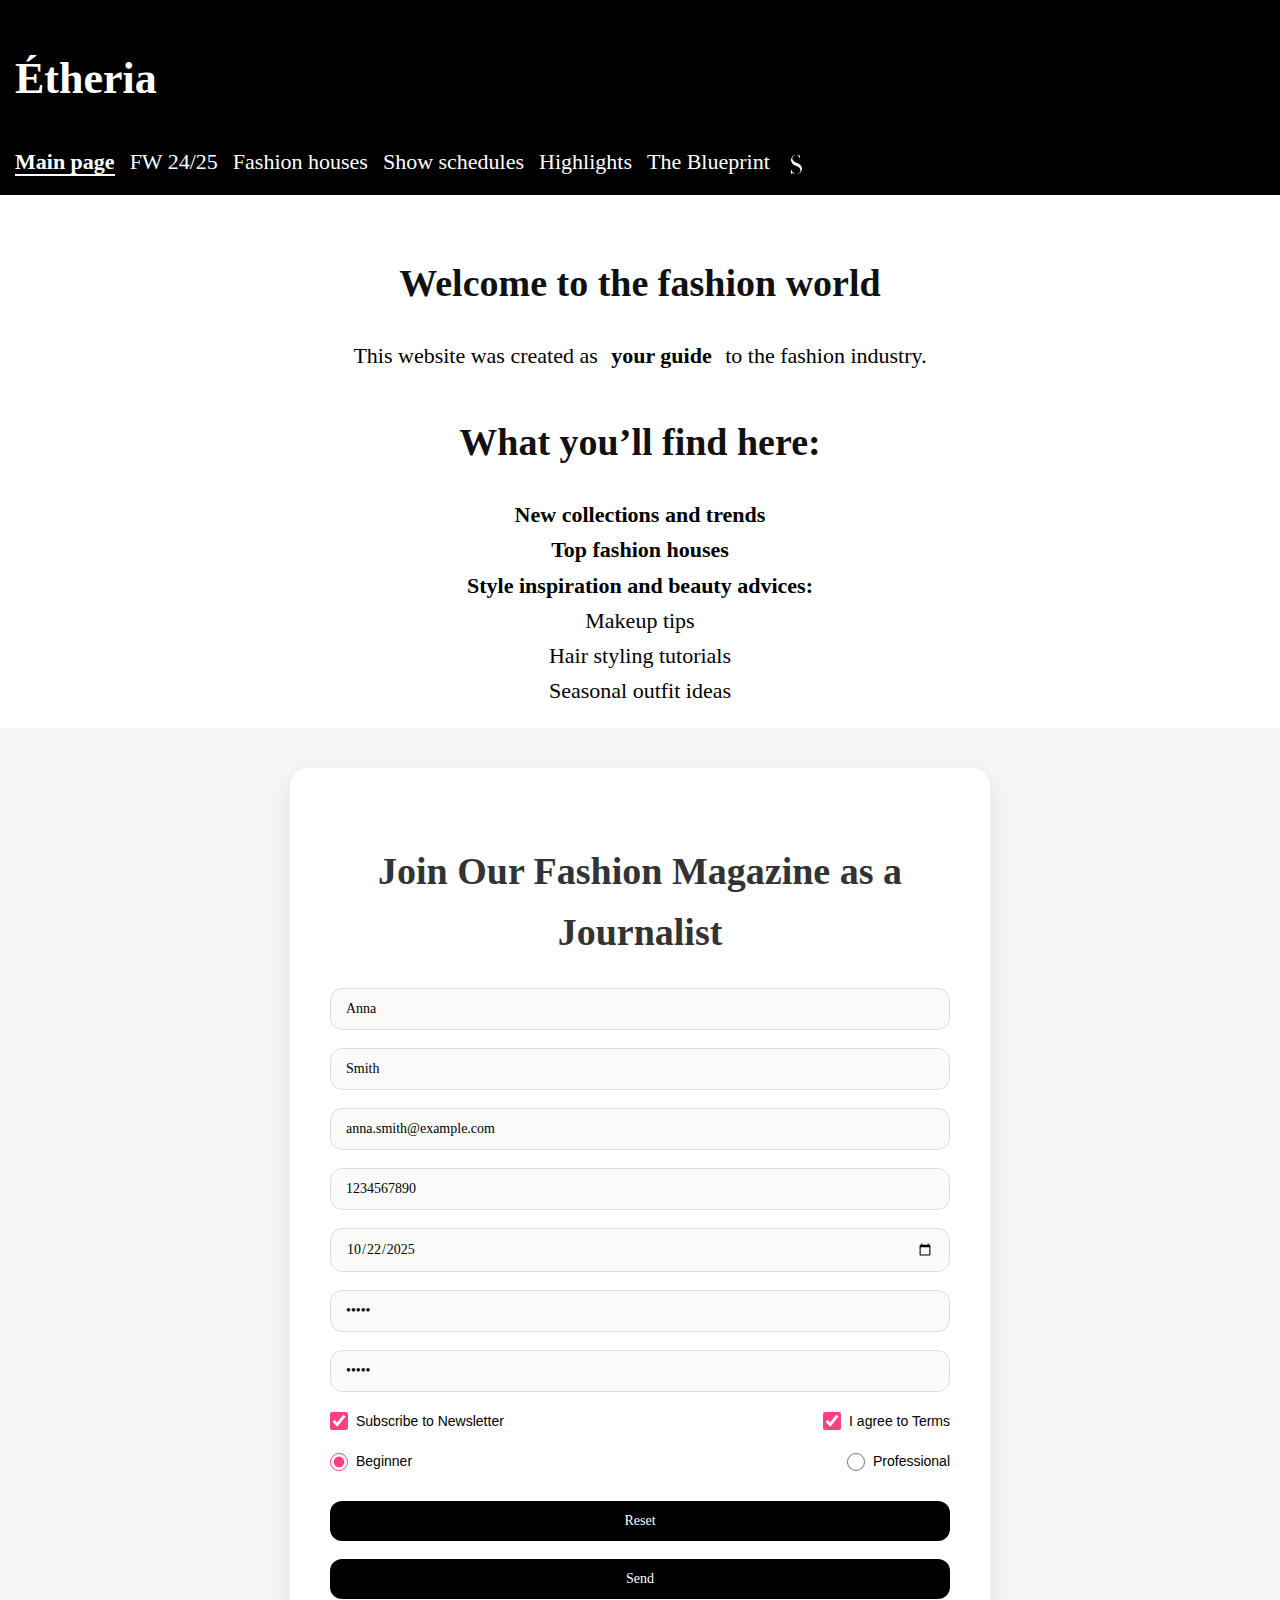
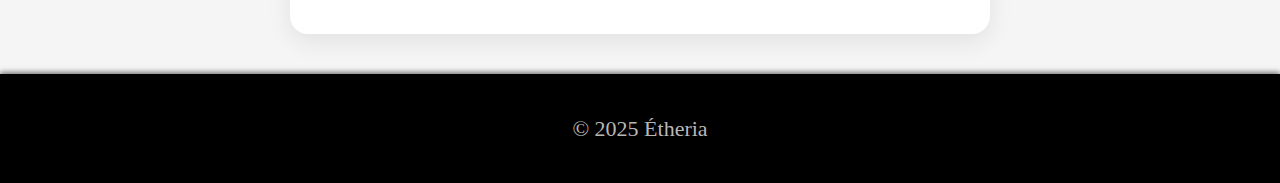
<file: index.html>
<!DOCTYPE html>
<html lang="ru">
<head>
  <meta charset="UTF-8">
  <title>Étheria</title>
  <link rel="stylesheet" href="style.css">
</head>
<body>

<header>
  <h1> Étheria</h1>
  <nav>
    <ul>
      <li><a href="index.html" class="active">Main page</a></li>
      <li><a href="page1.html">FW 24/25</a></li>
      <li><a href="page2.html">Fashion houses</a></li>
      <li><a href="page3.html">Show schedules</a></li>
      <li><a href="page1.html#highlights">Highlights</a></li>
      <li><a href="https://theblueprint.ru/culture/history/vogue-alphabet" target="_blank">The Blueprint</a></li>
      </li><a href="https://www.thesymbol.ru/fashion/" target="_blank" class="icon-link">
      <img src=thesymbol-thumbnail.png alt="The Symbol Fashion" class="nav-icon"></a></li>    
    </ul>
  </nav>
</header>

<main>
  <h3>Welcome to the fashion world</h3>
  <p>This website was created as <a href="#anchor">your guide</a> to the fashion industry.</p>
  <h3 id="anchor">What you’ll find here:</h3>
  <ul>
    <li><strong>New collections and trends</strong></li>
    <li><strong>Top fashion houses</strong></li>
    <li><strong>Style inspiration and beauty advices:</strong></li>
          <ul>
        <li>Makeup tips</li>
        <li>Hair styling tutorials</li>
        <li>Seasonal outfit ideas</li>
      </ul>
    </li>
  </ul>
</main>

<section id="journalist-form">
  <form action="https://www.google.com/webhp" method="get" target="_blank" name="UserEnter" id="UserEnter">
    <h3>Join Our Fashion Magazine as a Journalist</h3>

    <input type="text" name="first_name" placeholder="First Name" value="Anna" required>
    <input type="text" name="last_name" placeholder="Last Name" value="Smith" required>
    <input type="email" name="email" placeholder="Email" value="anna.smith@example.com" required>
    <input type="number" name="phone" placeholder="Mobile Number" value="1234567890" required>
    <input type="date" name="submission_date" value="2025-10-22" required>
    <input type="password" name="password" placeholder="Password" value="12345" required>
    <input type="password" name="confirm_password" placeholder="Confirm Password" value="12345" required>

    <div class="row">
      <label><input type="checkbox" name="newsletter" value="yes" checked> Subscribe to Newsletter</label>
      <label><input type="checkbox" name="terms" value="agree" checked required> I agree to Terms</label>
    </div>

    <div class="row">
      <label><input type="radio" name="experience" value="beginner" checked> Beginner</label>
      <label><input type="radio" name="experience" value="pro"> Professional</label>
    </div>

    <input type="reset" value="Reset">
    <button type="submit">Send</button>
  </form>
</section>


  
<footer>
  <p>© 2025 Étheria </p>
</footer>

</body>
</html>
</file>
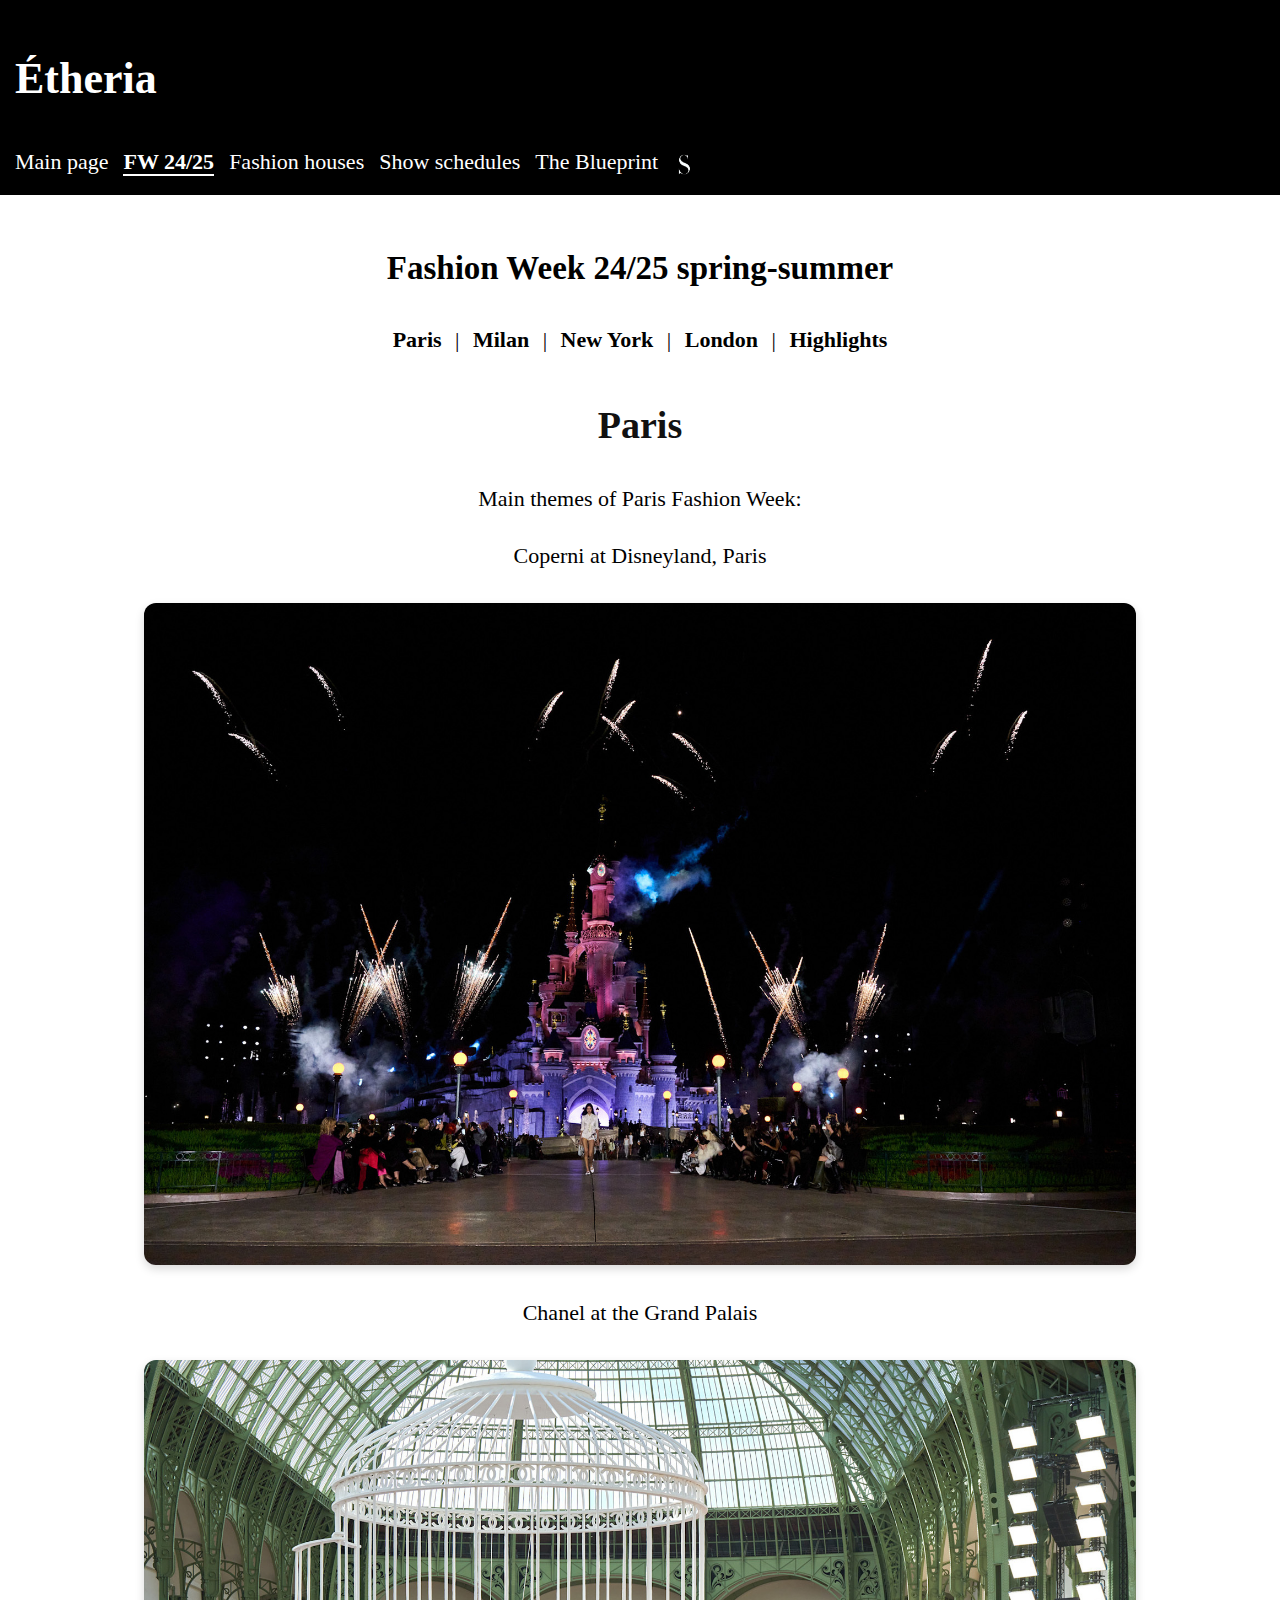
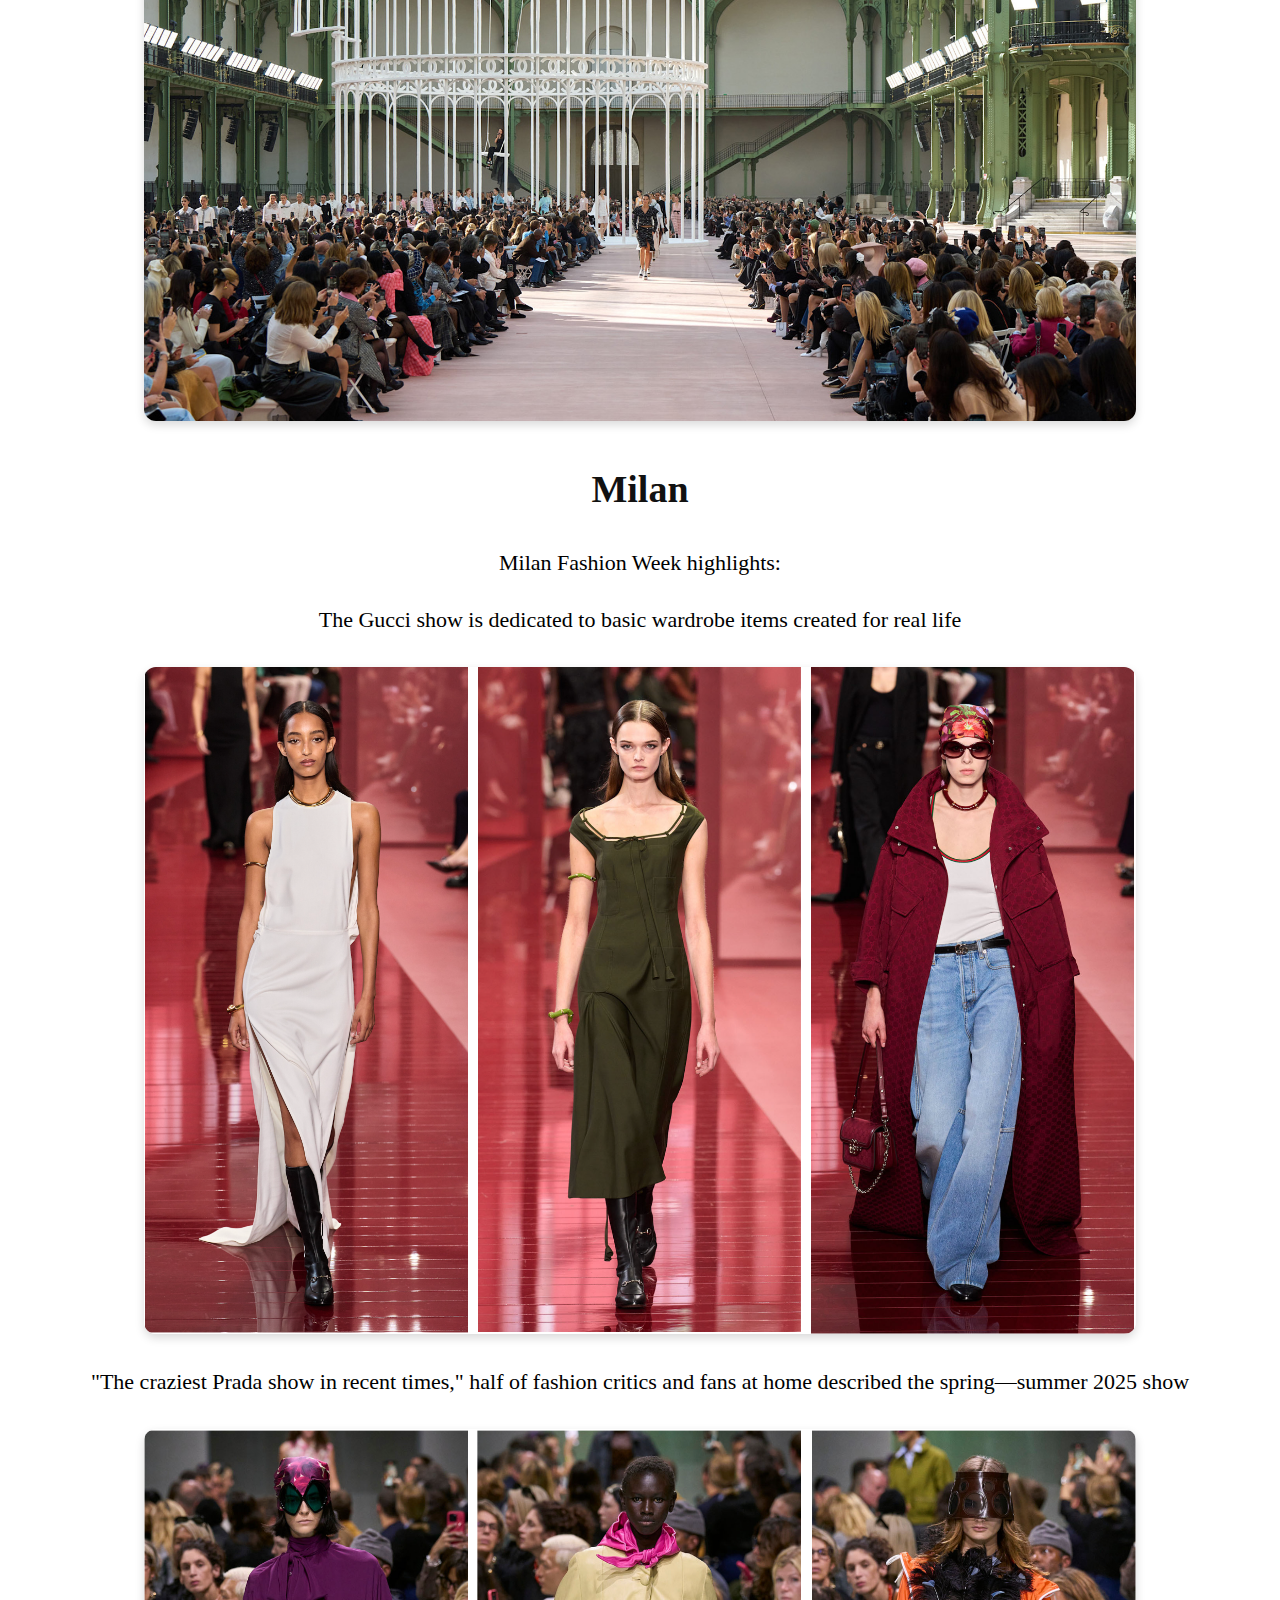
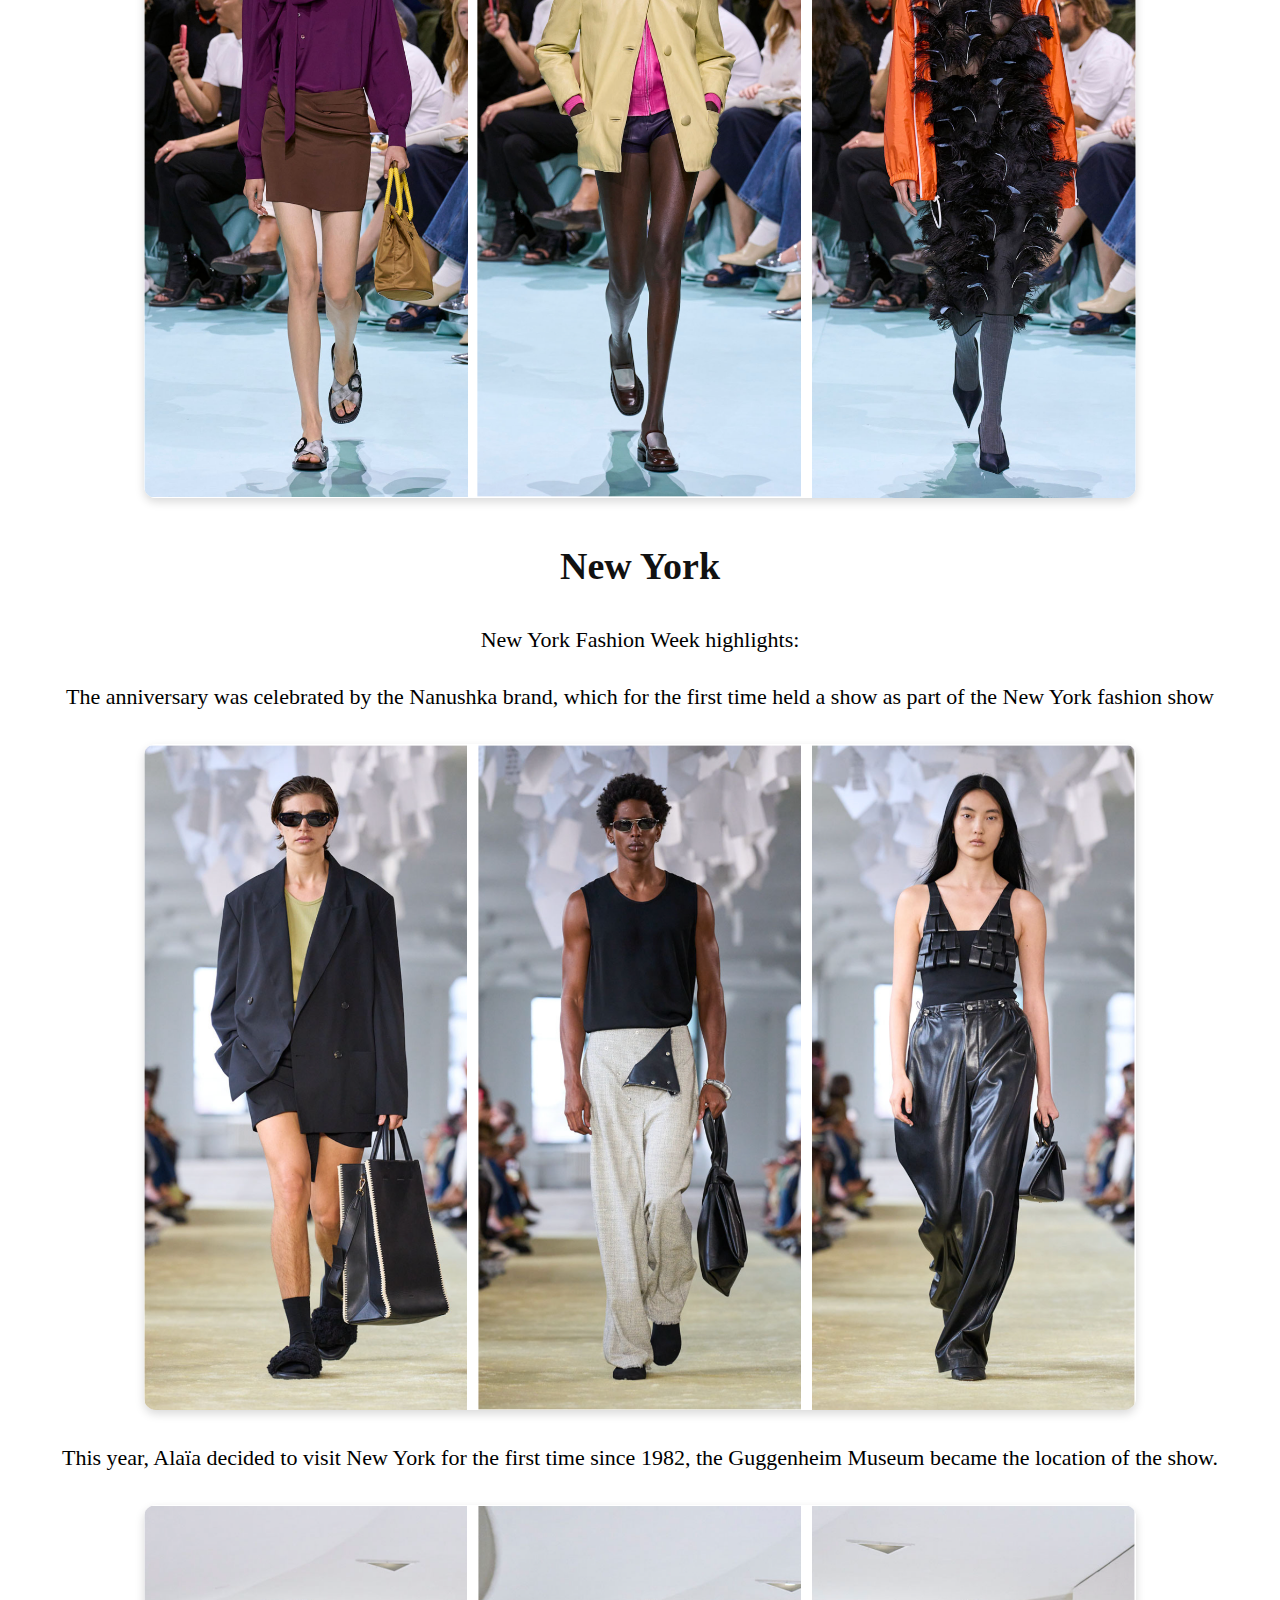
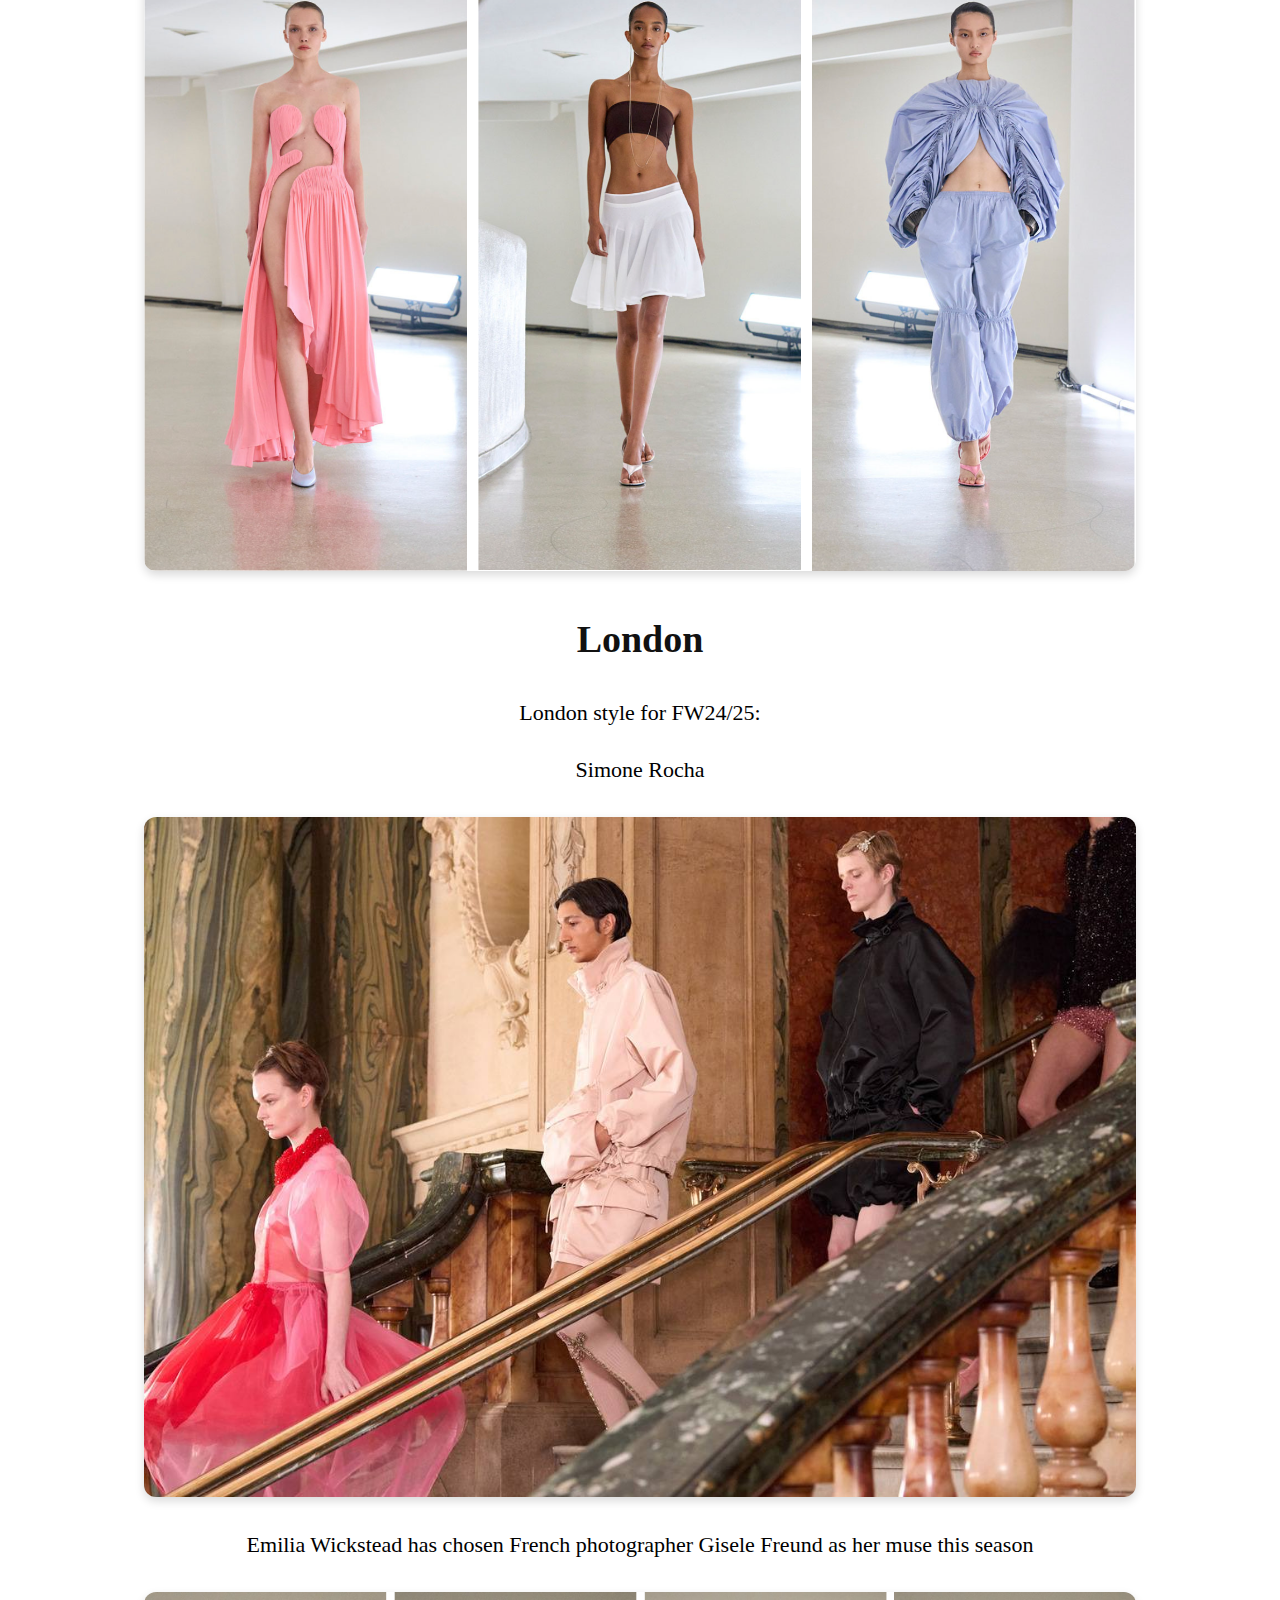
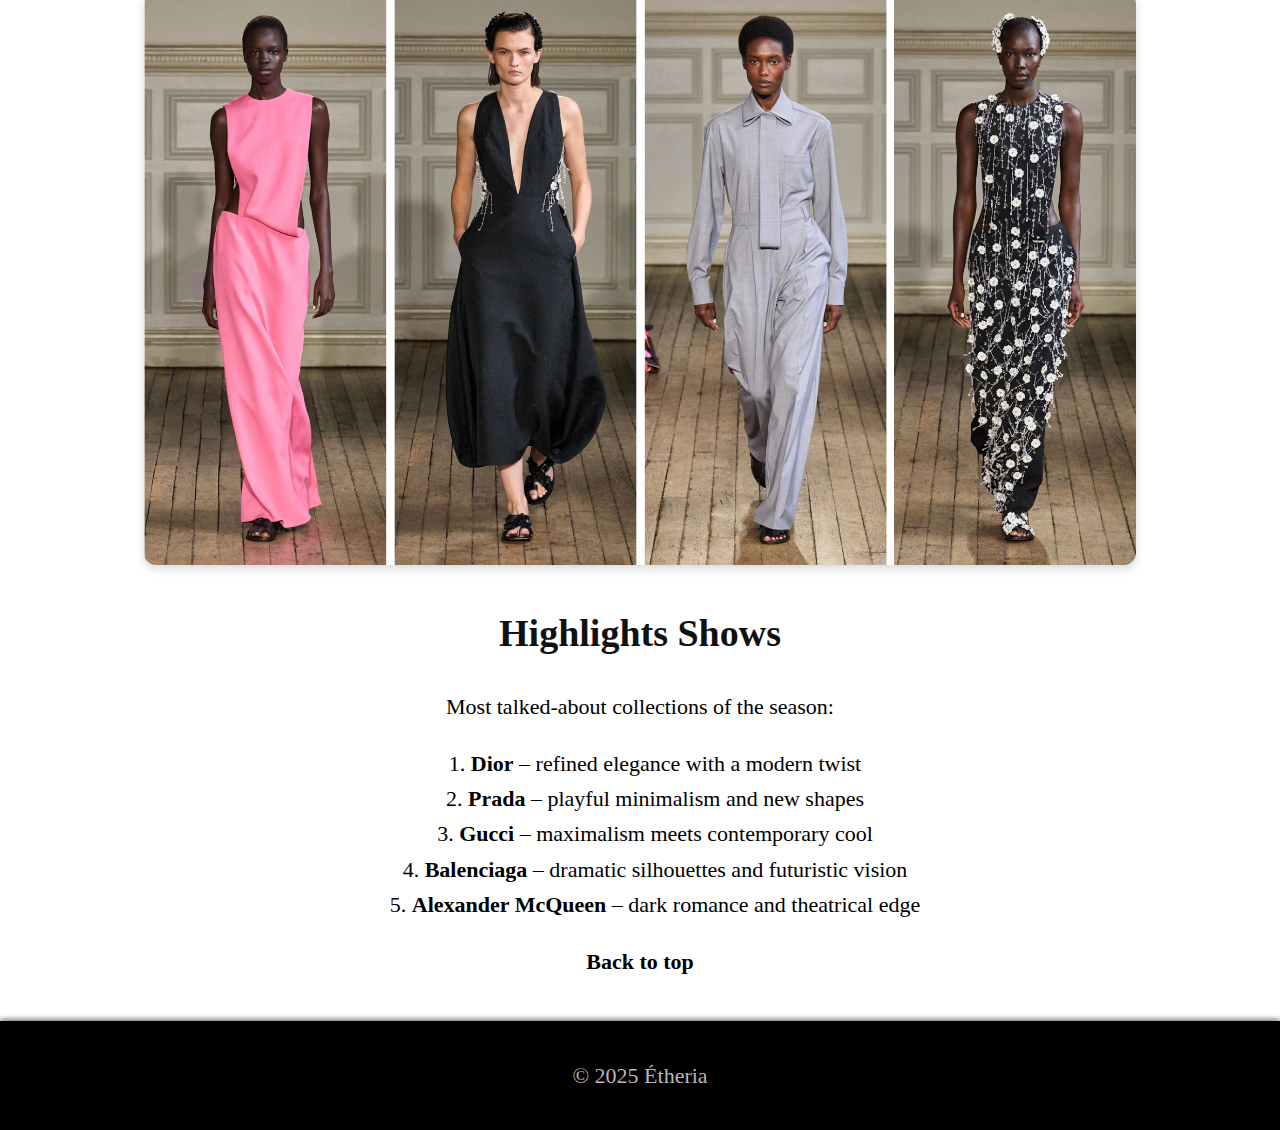
<file: page1.html>
<!DOCTYPE html>
<html lang="ru">
<head>
  <meta charset="UTF-8">
  <title>FW24/25</title>
  <link rel="stylesheet" href="style.css">
</head>
<body>

<header>
  <h1>Étheria</h1>
  <nav>
    <ul>
      <li><a href="index.html">Main page</a></li>
      <li><a href="page1.html" class="active">FW 24/25</a></li>
      <li><a href="page2.html">Fashion houses</a></li>
      <li><a href="page3.html">Show schedules</a></li>
      <li><a href="https://theblueprint.ru/culture/history/vogue-alphabet" target="_blank">The Blueprint</a></li>
      </li><a href="https://www.thesymbol.ru/fashion/" target="_blank" class="icon-link">
      <img src=thesymbol-thumbnail.png alt="The Symbol Fashion" class="nav-icon"></a></li>
    </ul>
  </nav>
</header>

<main>
  <h2>Fashion Week 24/25 spring-summer </h2>

  <p><a href="#paris">Paris</a> | <a href="#milan">Milan</a> | <a href="#newyork">New York</a> | <a href="#london">London</a> | <a href="#highlights">Highlights</a></p>

  <h3 id="paris">Paris</h3>
  <p>Main themes of Paris Fashion Week:</p>

  <ul>
    <li>Coperni at Disneyland, Paris</li>
    <img src="pic1.jpg" alt="Paris Fashion Week" class="fashion-img">
    <li>Chanel at the Grand Palais</li>
    <img src="pic2.jpg" alt="Paris Fashion Week" class="fashion-img">
  </ul>

  <h3 id="milan">Milan</h3>
  <p>Milan Fashion Week highlights:</p>
  <ul>
    <li>The Gucci show is dedicated to basic wardrobe items created for real life</li>
    <img src="pic3.jpg" alt="Paris Fashion Week" class="fashion-img">
    <li>"The craziest Prada show in recent times," half of fashion critics and fans at home described the spring—summer 2025 show</li>
    <img src="pic4.jpg" alt="Paris Fashion Week" class="fashion-img">
  </ul>

  <h3 id="newyork">New York</h3>
  <p>New York Fashion Week highlights:</p>
  <ul>
    <li>The anniversary was celebrated by the Nanushka brand, which for the first time held a show as part of the New York fashion show</li>
    <img src="pic5.jpg" alt="Paris Fashion Week" class="fashion-img">
    <li>This year, Alaïa decided to visit New York for the first time since 1982, the Guggenheim Museum became the location of the show.</li>
    <img src="pic6.jpg" alt="Paris Fashion Week" class="fashion-img">
  </ul>

  <h3 id="london">London</h3>
  <p>London style for FW24/25:</p>
  <ul>
    <li>Simone Rocha</li>
    <img src="pic7.jpg" alt="Paris Fashion Week" class="fashion-img">
    <li>Emilia Wickstead has chosen French photographer Gisele Freund as her muse this season</li>
    <img src="pic8.jpg" alt="Paris Fashion Week" class="fashion-img">
  </ul>

  <h3 id="highlights">Highlights Shows</h3>
  <p>Most talked-about collections of the season:</p>
  <ol>
    <li><strong>Dior</strong> – refined elegance with a modern twist</li>
    <li><strong>Prada</strong> – playful minimalism and new shapes</li>
    <li><strong>Gucci</strong> – maximalism meets contemporary cool</li>
    <li><strong>Balenciaga</strong> – dramatic silhouettes and futuristic vision</li>
    <li><strong>Alexander McQueen</strong> – dark romance and theatrical edge</li>
  </ol>

  <p id="back"><a href="#top">Back to top</a></p>
</main>

<footer>
  <p>© 2025 Étheria</p>
</footer>

</body>
</html>
</file>
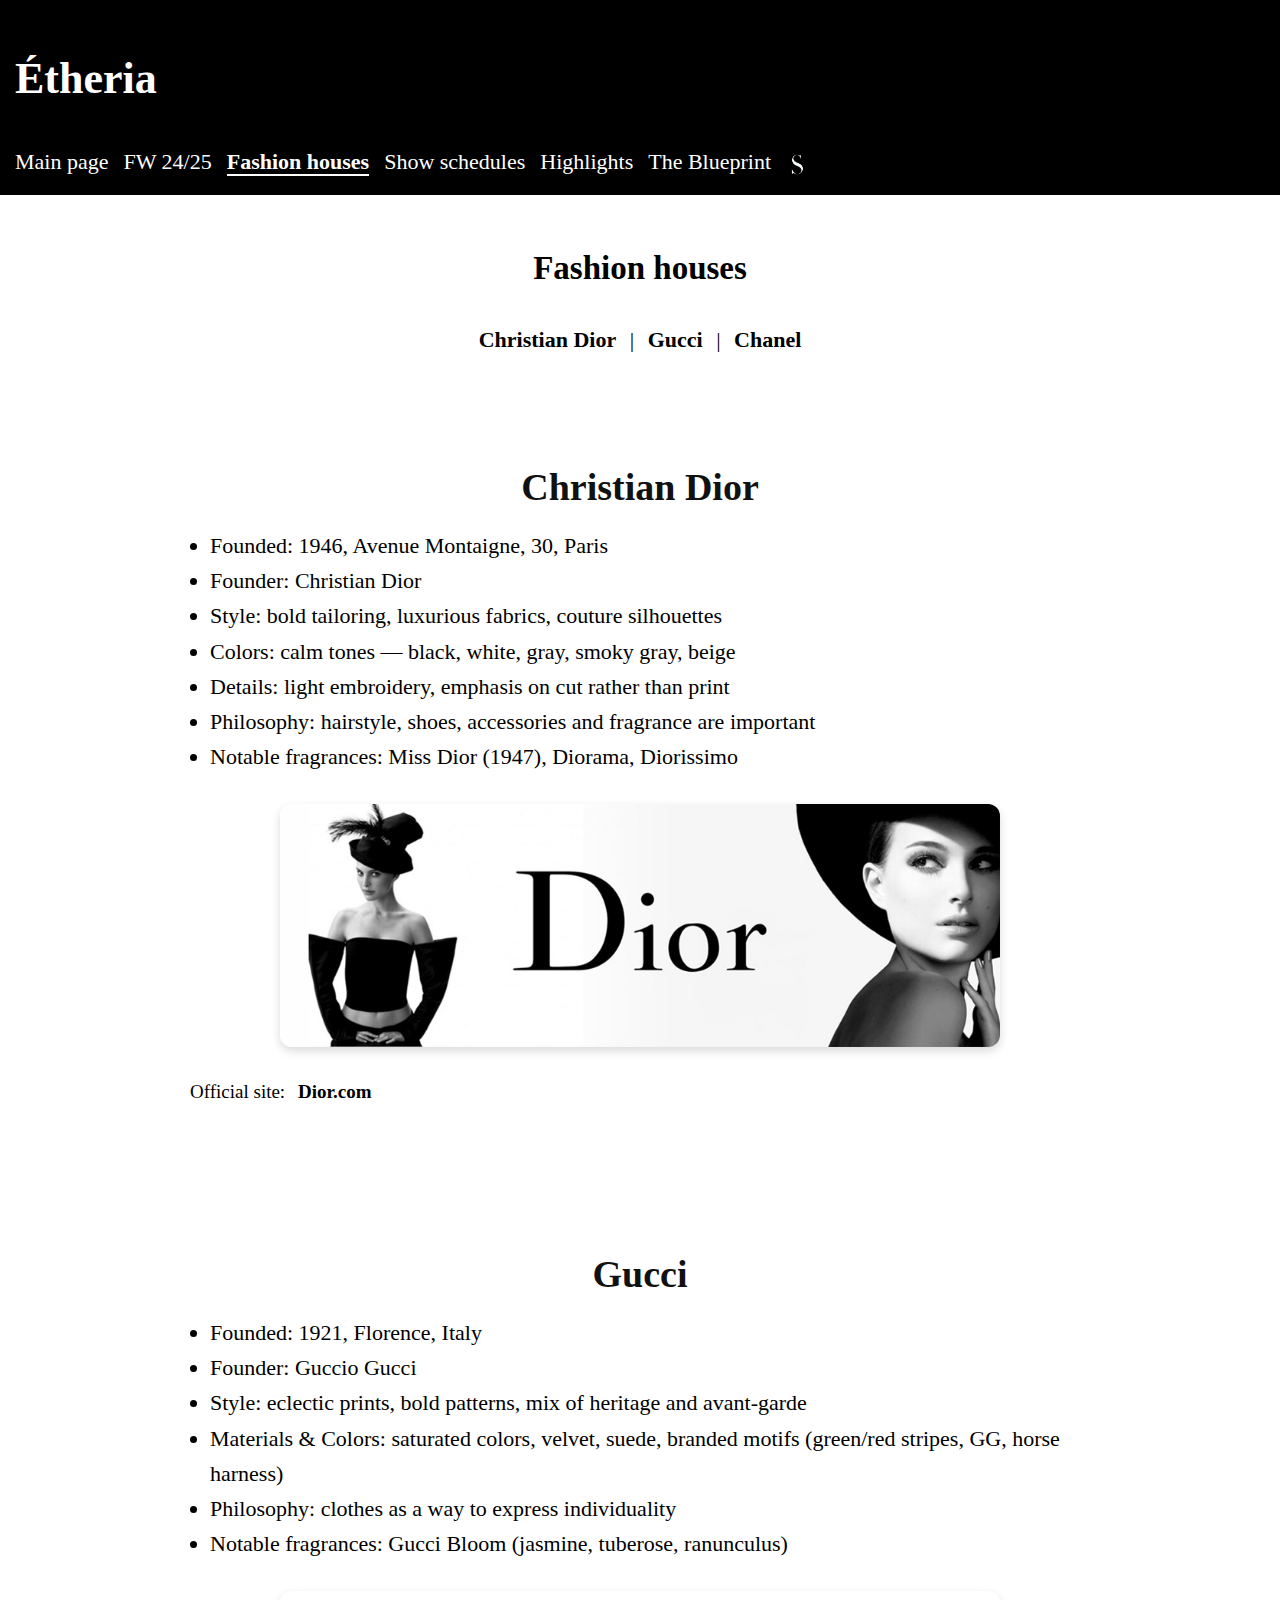
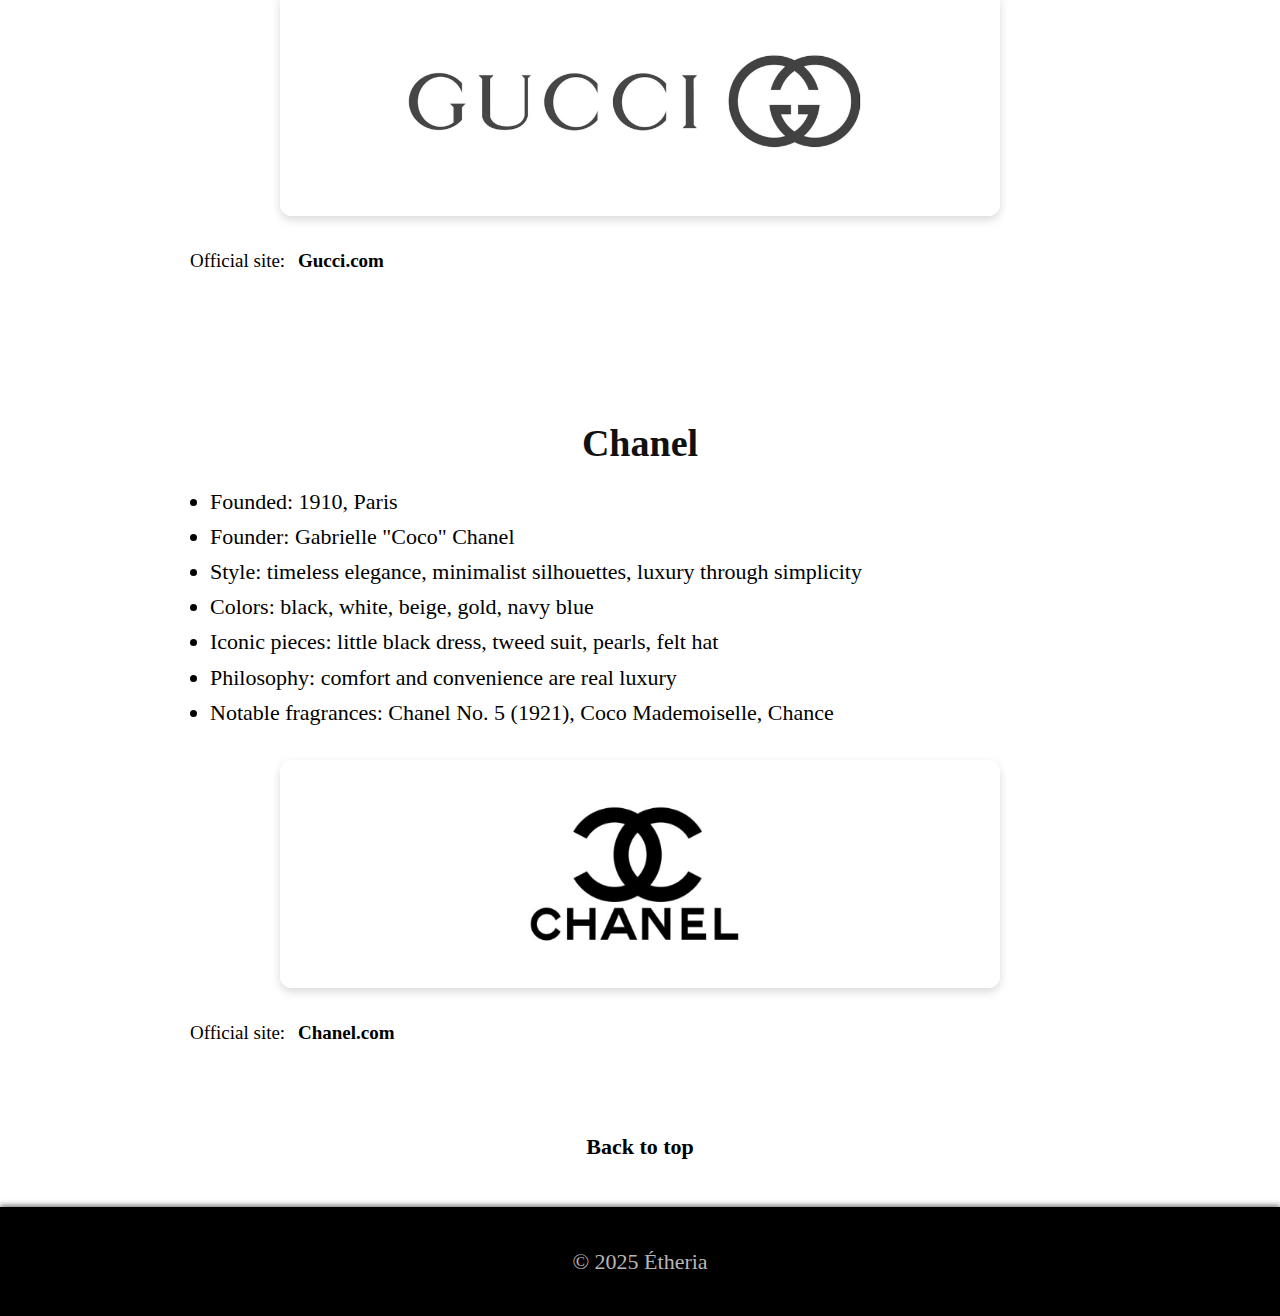
<file: page2.html>
<!DOCTYPE html>
<html lang="ru">
<head>
  <meta charset="UTF-8">
  <title>Fashion houses</title>
  <link rel="stylesheet" href="style.css">
</head>
<body>
<header>
  <div class="header-inner">
    <h1 class="logo"> Étheria </h1>
    <nav>
      <ul class="nav-menu">
      <li><a href="index.html">Main page</a></li>
      <li><a href="page1.html">FW 24/25</a></li>
      <li><a href="page2.html" class="active">Fashion houses</a></li>
      <li><a href="page3.html">Show schedules</a></li>
      <li><a href="page1.html#highlights">Highlights</a></li>
      <li><a href="https://theblueprint.ru/culture/history/vogue-alphabet" target="_blank">The Blueprint</a></li>
      <li><a href="https://www.thesymbol.ru/fashion/" target="_blank" class="icon-link">
    <img src=thesymbol-thumbnail.png alt="The Symbol Fashion" class="nav-icon"></a></li>
    </ul>
    </nav>
  </div>
</header>

<main>
  <h2>Fashion houses</h2>
    <p><a href="#dior">Christian Dior</a> | <a href="#gucci">Gucci</a> | <a href="#chanel">Chanel</a> 
  <section class="house">
    <h3 id="dior">Christian Dior</h3>
    <ul>
      <li>Founded: 1946, Avenue Montaigne, 30, Paris</li>
      <li>Founder: Christian Dior</li>
      <li>Style: bold tailoring, luxurious fabrics, couture silhouettes</li>
      <li>Colors: calm tones — black, white, gray, smoky gray, beige</li>
      <li>Details: light embroidery, emphasis on cut rather than print</li>
      <li>Philosophy: hairstyle, shoes, accessories and fragrance are important</li>
      <li>Notable fragrances: Miss Dior (1947), Diorama, Diorissimo</li>
    </ul>
    <img src="pic9.jpg" alt="Paris Fashion Week" class="fashion-img">
    <p>Official site: <a href="https://www.dior.com" target="_blank">Dior.com</a></p>
  </section>

  <section class="house">
    <h3 id="gucci">Gucci</h3>
    <ul>
      <li>Founded: 1921, Florence, Italy</li>
      <li>Founder: Guccio Gucci</li>
      <li>Style: eclectic prints, bold patterns, mix of heritage and avant-garde</li>
      <li>Materials & Colors: saturated colors, velvet, suede, branded motifs (green/red stripes, GG, horse harness)</li>
      <li>Philosophy: clothes as a way to express individuality</li>
      <li>Notable fragrances: Gucci Bloom (jasmine, tuberose, ranunculus)</li>
    </ul>
    <img src="pic10.jpg" alt="Paris Fashion Week" class="fashion-img">
    <p>Official site: <a href="https://www.gucci.com" target="_blank">Gucci.com</a></p>
  </section>

  <section class="house">
    <h3 id="chanel">Chanel</h3>
  <ul>
    <li>Founded: 1910, Paris</li>
    <li>Founder: Gabrielle "Coco" Chanel</li>
    <li>Style: timeless elegance, minimalist silhouettes, luxury through simplicity</li>
    <li>Colors: black, white, beige, gold, navy blue</li>
    <li>Iconic pieces: little black dress, tweed suit, pearls, felt hat</li>
    <li>Philosophy: comfort and convenience are real luxury</li>
    <li>Notable fragrances: Chanel No. 5 (1921), Coco Mademoiselle, Chance</li>
  </ul>
    <img src="pic11.jpg" alt="Paris Fashion Week" class="fashion-img">
    <p>Official site: <a href="https://www.chanel.com" target="_blank">Chanel.com</a></p>
  </section>

  <p id="back"><a href="#top">Back to top</a></p>
</main>

<footer>
  <p>© 2025 Étheria </p>
</footer>
</body>
</html>
</file>
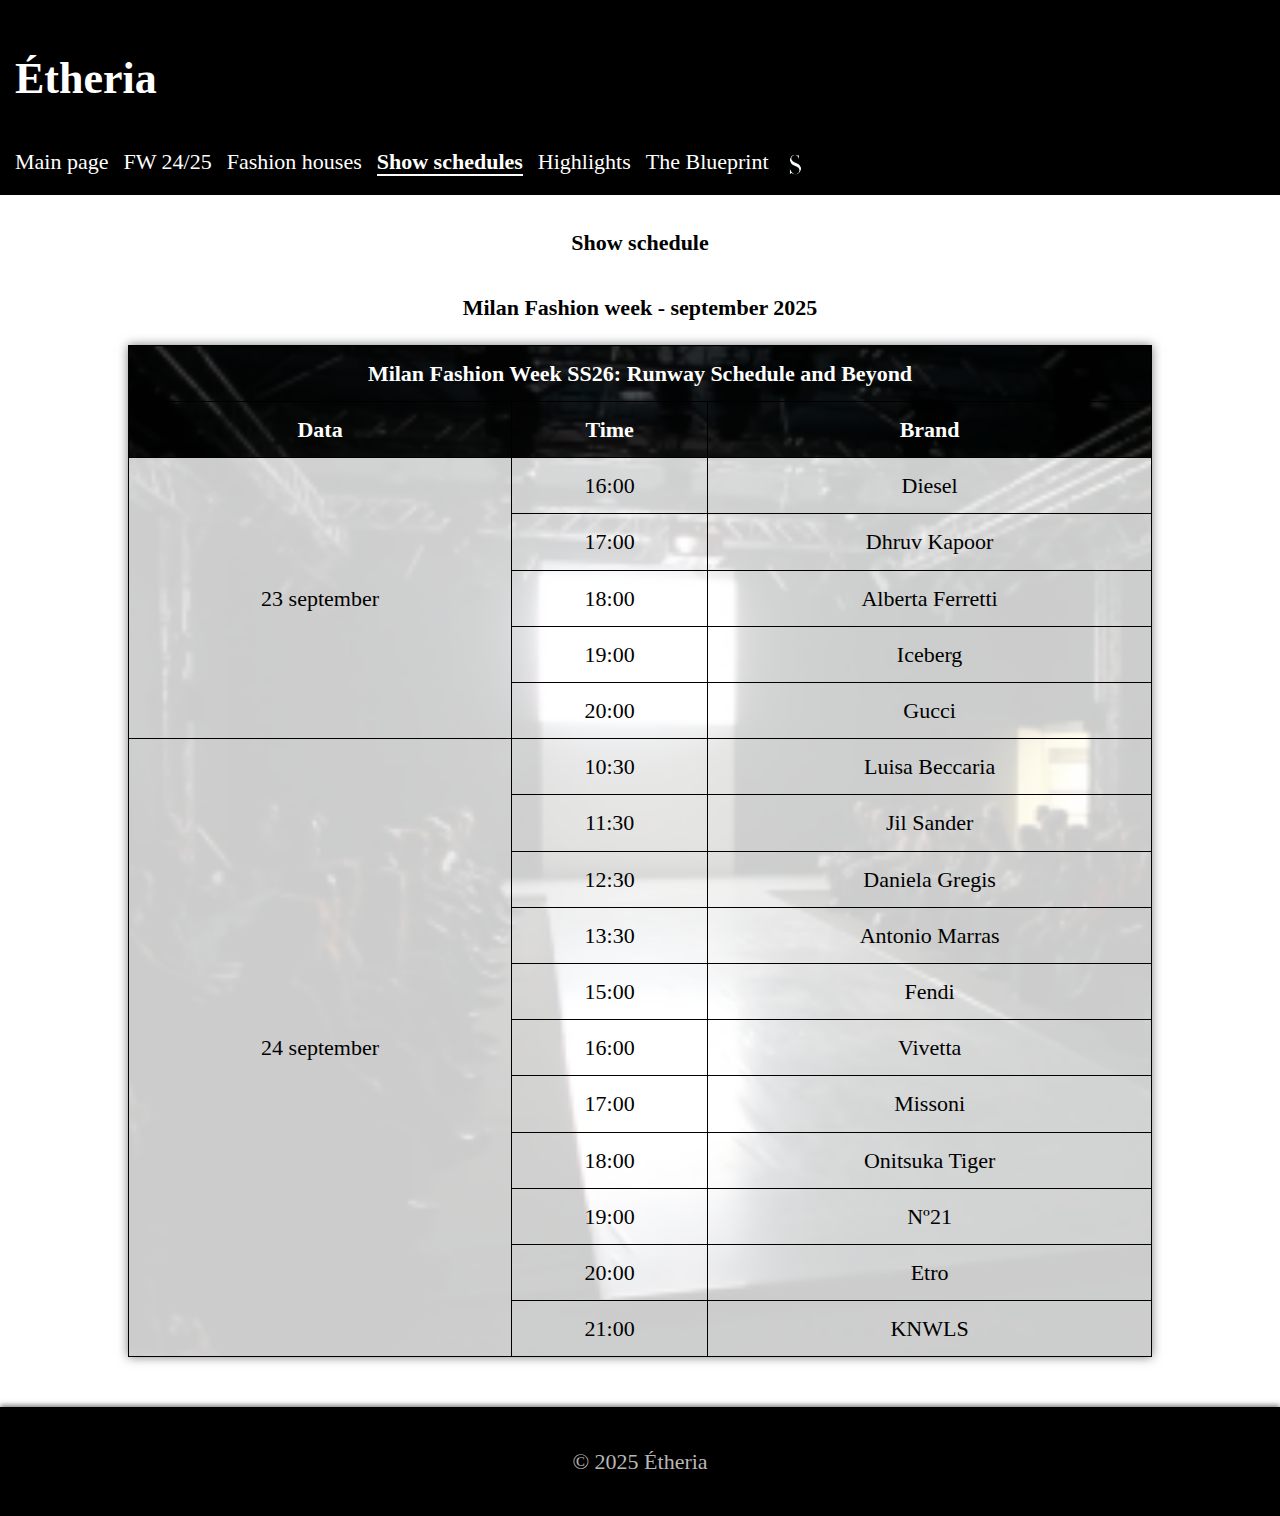
<file: page3.html>
<!DOCTYPE html>
<html lang="ru">
<head>
  <meta charset="UTF-8">
  <title>Show schedules</title>
  <link rel="stylesheet" href="style.css">
</head>
<body>

<header>
  <h1>Étheria</h1>
  <nav>
    <ul>
    <li><a href="index.html">Main page</a></li>
    <li><a href="page1.html">FW 24/25</a></li>
    <li><a href="page2.html">Fashion houses</a></li>
    <li><a href="page3.html" class="active">Show schedules</a></li>
    <li><a href="page1.html#highlights">Highlights</a></li>
    <li><a href="https://theblueprint.ru/culture/history/vogue-alphabet" target="_blank">The Blueprint</a></li>
    </li><a href="https://www.thesymbol.ru/fashion/" target="_blank" class="icon-link">
    <img src=thesymbol-thumbnail.png alt="The Symbol Fashion" class="nav-icon"></a></li>
    </ul>
  </nav>
</header>
<h4>Show schedule</h4>

<h4>Milan Fashion week - september 2025</h4>

<table class="schedule-table">
  <thead>
    <tr class="source-row">
      <th colspan="3">
        <a href="https://babble-up.com/milan-fashion-week-ss26-runway-schedule-and-beyond/" 
          target="_blank" 
          rel="noopener noreferrer">
          Milan Fashion Week SS26: Runway Schedule and Beyond
        </a>
      </th>
    </tr>
    <tr>
      <th>Data</th>
      <th>Time</th>
      <th>Brand</th>
    </tr>
  </thead>
  <tbody>
    <tr>
      <td rowspan="5">23 september</td>
      <td>16:00</td>
      <td>Diesel</td>
    </tr>
    <tr>
      <td>17:00</td>
      <td>Dhruv Kapoor</td>
    </tr>
    <tr>
      <td>18:00</td>
      <td>Alberta Ferretti</td>
    </tr>
    <tr>
      <td>19:00</td>
      <td>Iceberg</td>
    </tr>
    <tr>
      <td>20:00</td>
      <td>Gucci</td>
    </tr>

    <tr>
      <td rowspan="11">24 september</td>
      <td>10:30</td>
      <td>Luisa Beccaria</td>
    </tr>
    <tr>
      <td>11:30</td>
      <td>Jil Sander</td>
    </tr>
    <tr>
      <td>12:30</td>
      <td>Daniela Gregis</td>
    </tr>
    <tr>
      <td>13:30</td>
      <td>Antonio Marras</td>
    </tr>
    <tr>
      <td>15:00</td>
      <td>Fendi</td>
    </tr>
    <tr>
      <td>16:00</td>
      <td>Vivetta</td>
    </tr>
    <tr>
      <td>17:00</td>
      <td>Missoni</td>
    </tr>
    <tr>
      <td>18:00</td>
      <td>Onitsuka Tiger</td>
    </tr>
    <tr>
      <td>19:00</td>
      <td>Nº21</td>
    </tr>
    <tr>
      <td>20:00</td>
      <td>Etro</td>
    </tr>
    <tr>
      <td>21:00</td>
      <td>KNWLS</td>
    </tr>
  </tbody>
</table>

<footer>
  <p>© 2025 Étheria</p>
</footer>

</body>
</html>
</file>
<file: style.css>
body {
  font-family: "Great Vibes", cursive;
  background: #ffffff;
  margin: 0;
  padding: 0;
  font-size: 22px; 
  line-height: 1.6;
  height: 100vh; 
}

header {
  background: black;
  color: white;
  padding: 15px;
}

ul {
  list-style: none;
  padding: 0;
  margin: 0;
}

nav ul {
  list-style: none;
  display: flex;
  gap: 15px;
}

.nav-icon {
  width: 23px;         
  height: 23px;
  vertical-align: middle;
  transition: transform 0.3s ease, box-shadow 0.3s ease;
}

.nav-icon:hover {
  transform: scale(1.1);
  box-shadow: 0 0 6px rgba(0, 0, 0, 0.3);
}

#journalist-form {
  display: flex;
  justify-content: center;
  align-items: center;
  min-height: 80vh;
  padding: 40px 20px; 
  background: #f5f5f5;
  box-sizing: border-box;
} 

#journalist-form form {
  background: white;
  padding: 35px 40px;
  border-radius: 18px;
  box-shadow: 0 8px 25px rgba(0,0,0,0.08);
  width: 100%;
  max-width: 700px;
  box-sizing: border-box;
  text-align: center;
  animation: fadeIn 0.6s ease;
  font-family: 'Arial', sans-serif;
}


#journalist-form h3 {
  margin-bottom: 25px;
  color: #333;
  font-weight: 600;
}


#journalist-form input[type="text"],
#journalist-form input[type="email"],
#journalist-form input[type="number"],
#journalist-form input[type="password"],
#journalist-form input[type="date"] {
  width: 100%;
  padding: 12px 15px;
  margin-bottom: 18px;
  border: 1px solid #ddd;
  border-radius: 12px;
  box-sizing: border-box;
  font-size: 14px;
  transition: 0.3s;
}

#journalist-form input:focus {
  border-color: #000000;
  outline: none;
}

.row {
  display: flex;
  justify-content: space-between;
  gap: 10px;
  margin-bottom: 18px;
}

.row label {
  display: flex;
  align-items: center;
  gap: 8px;
  font-size: 14px;
  cursor: pointer;
  user-select: none;
}

.row input[type="checkbox"],
.row input[type="radio"] {
  width: 18px;
  height: 18px;
  margin: 0;
  cursor: pointer;
  accent-color: #ff4081;
}


#journalist-form button,
#journalist-form input[type="reset"] {
  background-color: #000000;
  color: white;
  border: none;
  border-radius: 12px;
  padding: 12px 25px;
  font-size: 14px;
  cursor: pointer;
  transition: 0.3s;
  margin-top: 10px;
}

#journalist-form button:hover,
#journalist-form input[type="reset"]:hover {
  background-color: #333333;
}

@keyframes fadeIn {
  from {
    opacity: 0;
    transform: translateY(15px);
  }
  to {
    opacity: 1;
    transform: translateY(0);
  }
}

h3 {
  font-family: "Great Vibes", cursive;
  font-size: 38px;
  margin-bottom: 25px;
  color: #111;
}

input,
textarea,
select {
  width: 100%;
  padding: 10px 14px;
  margin-bottom: 14px;
  border: 1px solid #ddd;
  border-radius: 10px;
  font-size: 15px;
  font-family: "Playfair Display", serif;
  background: #fafafa;
  transition: all 0.25s ease;
}

input:focus,
textarea:focus,
select:focus {
  background: #fff;
  border-color: #000;
  box-shadow: 0 0 5px rgba(0, 0, 0, 0.15);
  outline: none;
}

textarea {
  resize: none;
  min-height: 80px;
}

button,
input[type="reset"] {
  width: 100%;
  padding: 11px;
  border: none;
  border-radius: 10px;
  cursor: pointer;
  font-size: 17px;
  transition: 0.3s ease;
}

button {
  background-color: #000;
  color: #fff;
  font-family: "Great Vibes", cursive;
  font-size: 22px;
  margin-top: 10px;
}

button:hover {
  background-color: #333;
  transform: scale(1.02);
}

input[type="reset"] {
  background: none;
  color: #aaa;
  font-size: 13px;
  margin-bottom: 8px;
}

::placeholder {
  font-family: "Great Vibes", cursive;
  font-style: italic;
  color: #b5b5b5;
  font-size: 17px;
}

.row {
  display: flex;
  gap: 10px;
}

.row input,
.row select {
  flex: 1;
}

nav a {
  text-decoration: none;
  color: rgb(255, 255, 255);
}
nav a.active {
  font-weight: bold;
  border-bottom: 2px solid #fff;
}
main {
  padding: 20px;
  text-align: center; 
}

ol {
  list-style-position: inside; 
  margin: 0;
  padding-left: 30px; 
}

main a {
  color: black;
  text-decoration: none; 
  font-weight: bold;
  padding: 0 8px; 
}

main a:hover {
  color: #666; 
  text-decoration: underline; 
}

.fashion-img {
  display: block;
  margin: 30px auto; 
  max-width: 80%; 
  border-radius: 12px; 
  box-shadow: 0 4px 10px rgba(0, 0, 0, 0.15); 
}

.house {
  text-align: left;
  max-width: 900px;
  margin: 0 auto;
  padding: 40px 20px;
  line-height: 1.6;
}

.house h2, 
.house h3 {
  text-align: center; 
  font-family: "Great Vibes", cursive;
  margin-bottom: 10px;
}

.house p {
  text-align: left; 
  font-family: "Great Vibes", cursive;
  font-size: 19px;
} 
.house ul {
  list-style: disc;      
  padding-left: 20px;     
  margin: 10px 0;         
}


h4 {
  text-align: center;
  margin: 30px 0 20px;
}

.source-row a {
  color: #ffffff;      
  text-decoration: none;
  font-weight: bold;
}

.source-row a:hover {
  color: #797979;  
  text-decoration: underline;
}

.schedule-table {
  margin: 0 auto 50px;
  border-collapse: collapse;
  width: 80%;
  background-image: url("background.png");
  background-size: cover;
  box-shadow: 0 0 10px rgba(0,0,0,0.5);
}

.schedule-table th, .schedule-table td {
  border: 1px solid #000;
  padding: 10px;
  text-align: center;
  background-color: rgba(255, 255, 255, 0.8); 
}

.schedule-table th {
  background-color: rgba(1, 1, 1, 0.7);
  color: #fff;
}

.schedule-table td img {
  max-width: 100px;
  height: auto;
}


.schedule-table tr:hover {
  background-color: rgba(130, 127, 127, 0.3);
}

footer {
  bottom: 0;            
  left: 0;
  width: 100%;         
  background-color: #000; 
  color: #b8b7b7;
  text-align: center;
  padding: 15px 0;
  box-shadow: 0 -2px 5px rgba(0,0,0,0.5); 
  z-index: 1000;
}
</file>
